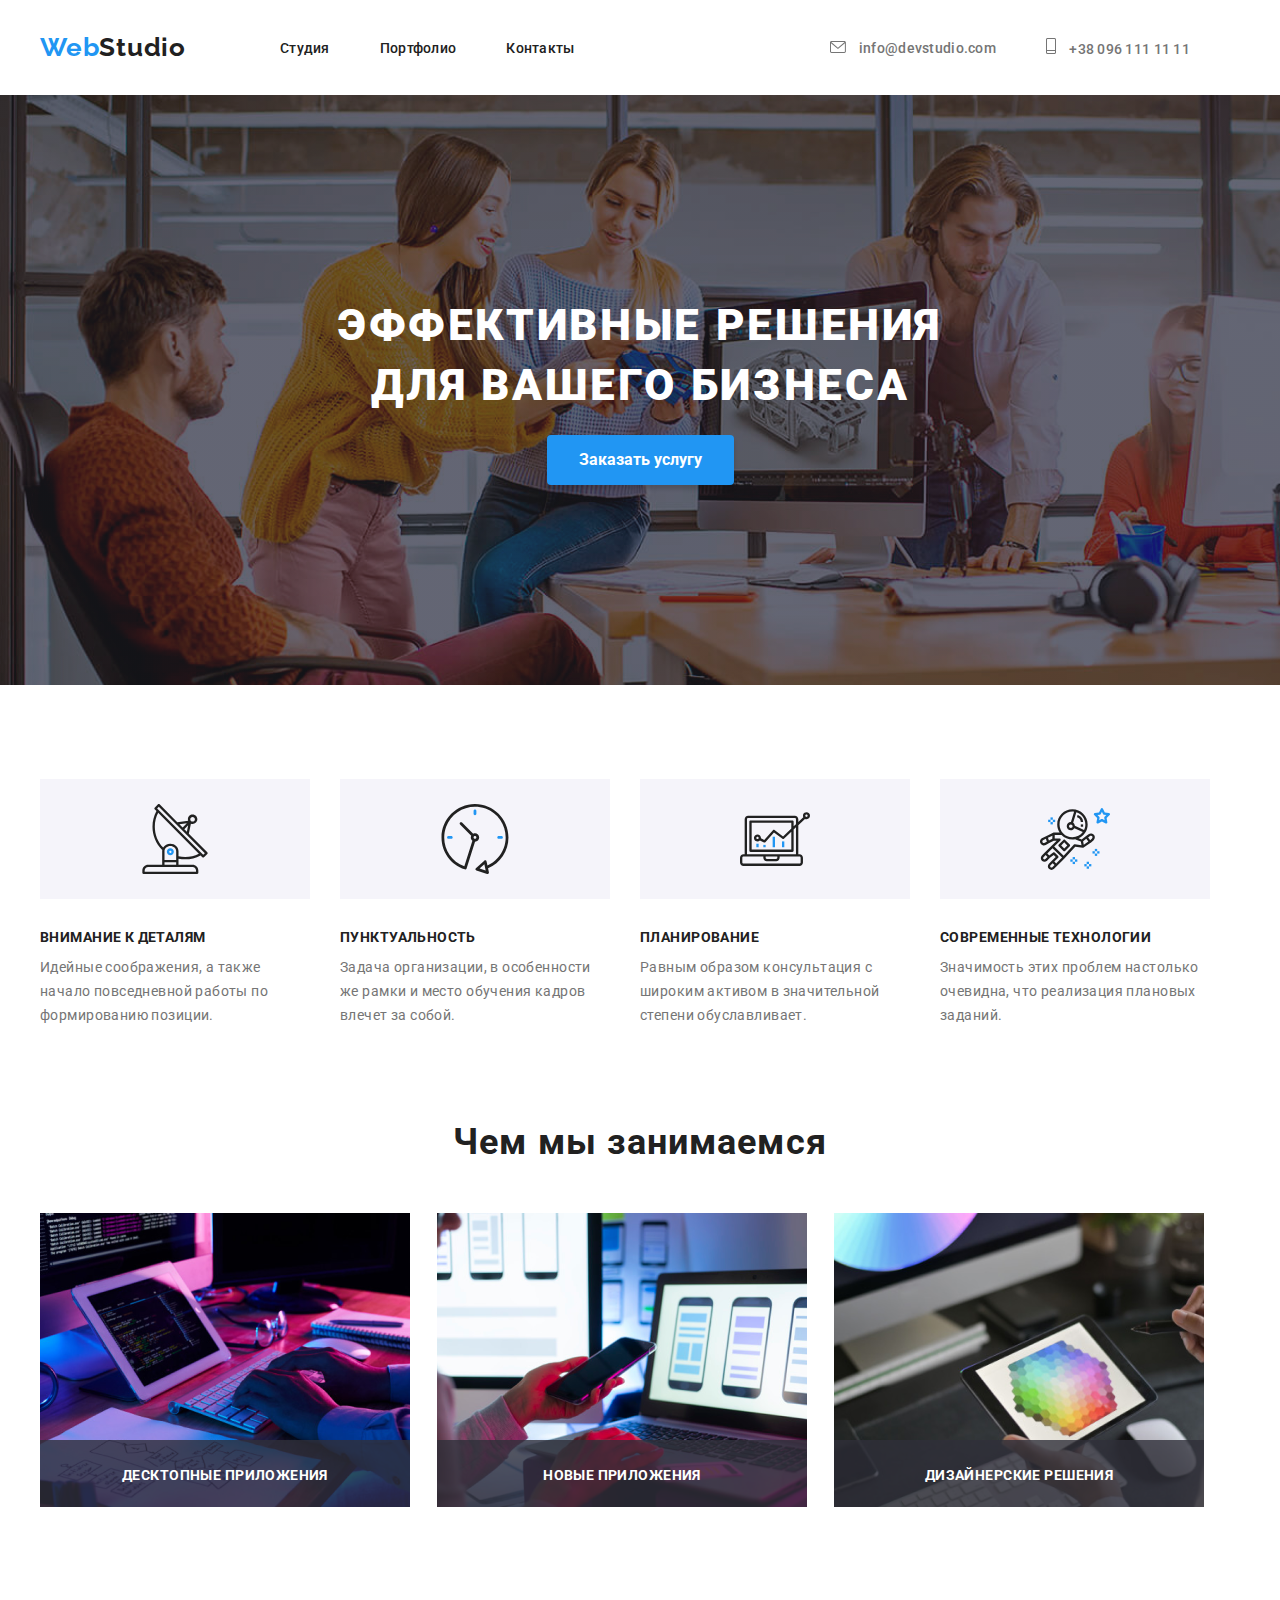
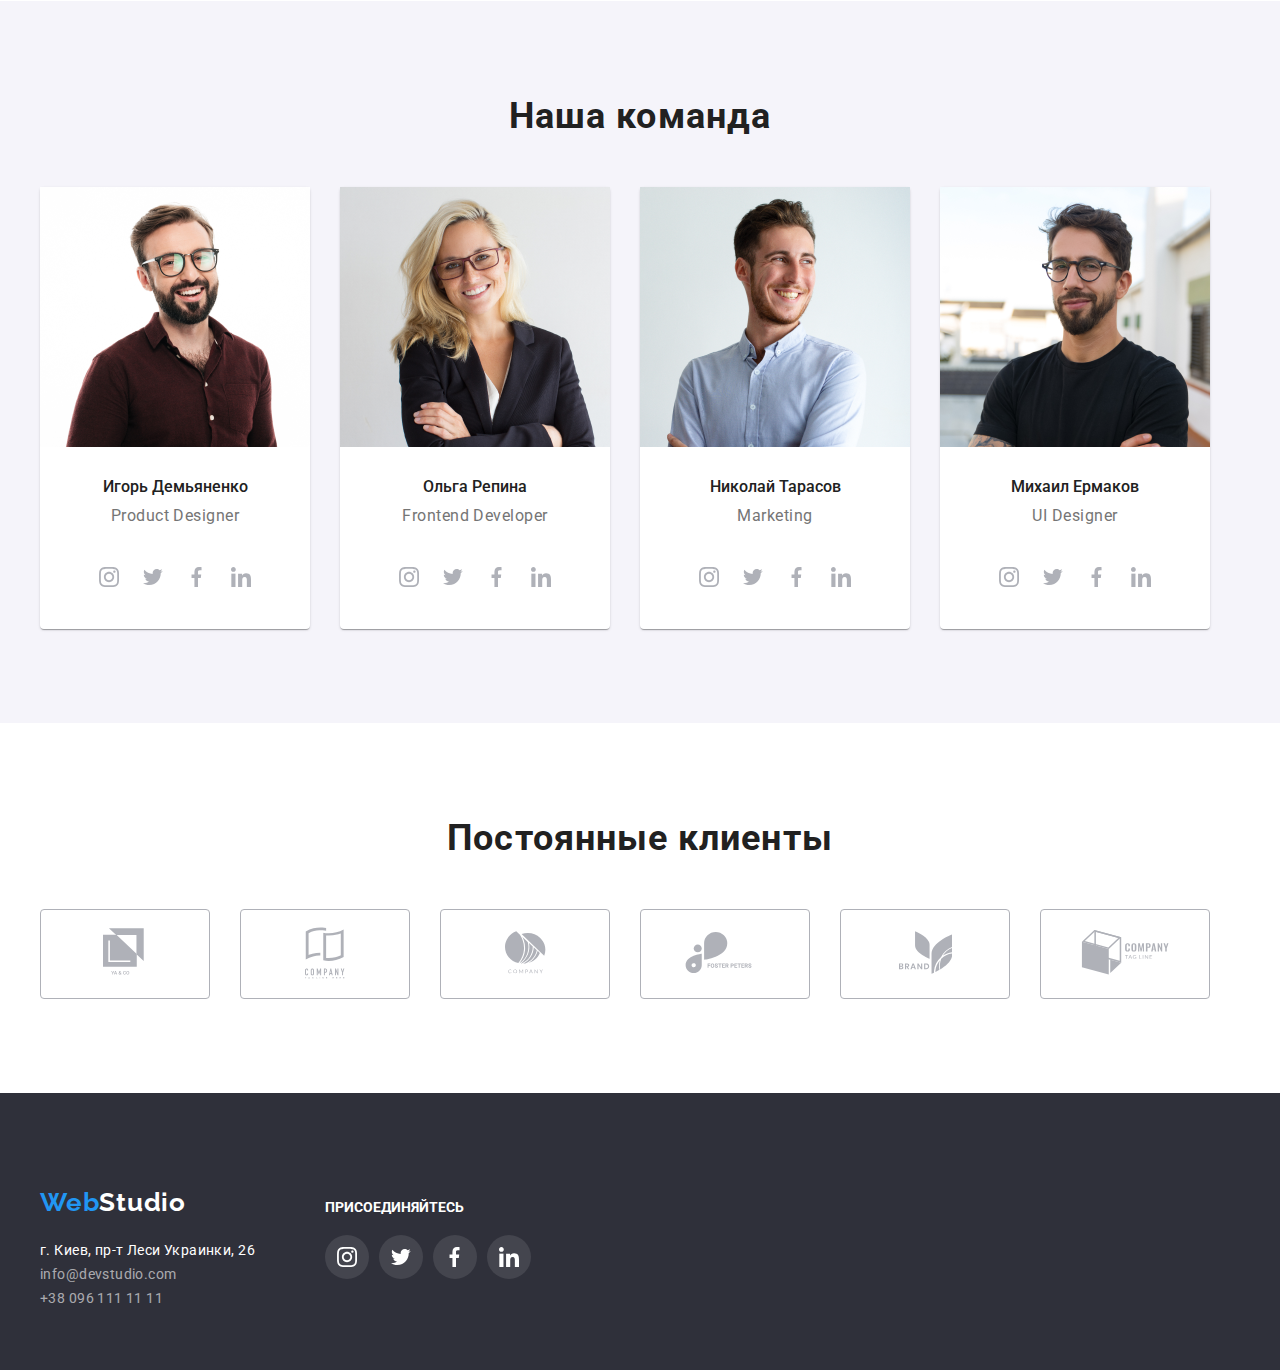
<file: index.html>
<!DOCTYPE html>
<html lang="ru">
  <head>
    <meta charset="UTF-8" />
    <meta name="viewport" content="width=device-width, initial-scale=1.0" />
    <title>Document</title>
    <link rel="stylesheet" href="./css/normalize.css" />
    <link rel="stylesheet" href="./css/styles.css" />

    <link
      href="https://fonts.googleapis.com/css2?family=Raleway:wght@400;500;700&family=Roboto:wght@400;500;700;900&display=swap"
      rel="stylesheet"
    />
  </head>

  <body>
    <header>
      <div class="container container-nav">
        <nav class="navigation">
          <a class="logo" href="./index.html">
            Web<span class="logo-black">Studio</span>
          </a>

          <ul class="header-list">
            <li>
              <a class="header-link header-link-mr" href="./index.html">
                Студия
              </a>
            </li>
            <li>
              <a class="header-link header-link-mr" href="./portfolio.html">
                Портфолио
              </a>
            </li>
            <li>
              <a class="header-link" href=""> Контакты </a>
            </li>
          </ul>
        </nav>
        <ul class="header-contacts-align">
          <li>
            <a class="contacts-link" href="mailto:info@devstudio.com"
              ><svg class="envelope">
                <use
                  href="./iconsz/symbol-defs-final.svg#icon-envelope-header"
                ></use>
              </svg>
              info@devstudio.com
            </a>
          </li>

          <li>
            <a class="contacts-link" href="tel:+380961111111"
              ><svg class="smartphone">
                <use
                  href="./iconsz/symbol-defs-final.svg#icon-smartphone-header"
                ></use>
              </svg>
              +38 096 111 11 11
            </a>
          </li>
        </ul>
      </div>
    </header>
    <main>
      <section class="main-hero bg-wrapper-gradient">
        <div class="container">
          <h1 class="main-title">
            Эффективные решения <br />
            для вашего бизнеса
          </h1>
          <button class="service-button" data-modal-open>
            Заказать услугу
          </button>
        </div>
      </section>

      <section class="features">
        <div class="container">
          <h2 class="hidden">Возможности</h2>
          <ul class="list list-mr">
            <li class="list-item">
              <div class="fouricons">
                <svg class="fouricons-icon">
                  <use
                    href="./iconsz/symbol-defs-final.svg#icon-antenna-full"
                  ></use>
                </svg>
              </div>
              <h3 class="item-title">Внимание к деталям</h3>
              <p class="item-text">
                Идейные соображения, а также начало повседневной работы по
                формированию позиции.
              </p>
            </li>
            <li class="list-item">
              <div class="fouricons">
                <svg class="fouricons-icon">
                  <use
                    href="./iconsz/symbol-defs-final.svg#icon-clock-full"
                  ></use>
                </svg>
              </div>
              <h3 class="item-title">Пунктуальность</h3>
              <p class="item-text">
                Задача организации, в особенности же рамки и место обучения
                кадров влечет за собой.
              </p>
            </li>
            <li class="list-item">
              <div class="fouricons">
                <svg class="fouricons-icon">
                  <use
                    href="./iconsz/symbol-defs-final.svg#icon-diagram-full"
                  ></use>
                </svg>
              </div>
              <h3 class="item-title">Планирование</h3>
              <p class="item-text">
                Равным образом консультация с широким активом в значительной
                степени обуславливает.
              </p>
            </li>
            <li class="list-item">
              <div class="fouricons">
                <svg class="fouricons-icon">
                  <use
                    href="./iconsz/symbol-defs-final.svg#icon-astronaut-full"
                  ></use>
                </svg>
              </div>
              <h3 class="item-title">Современные технологии</h3>
              <p class="item-text">
                Значимость этих проблем настолько очевидна, что реализация
                плановых заданий.
              </p>
            </li>
          </ul>
        </div>
      </section>

      <section class="business">
        <div class="container">
          <h2 class="business-title">Чем мы занимаемся</h2>
          <ul class="card-set">
            <li class="card-item card-item-mr">
              <img src="./img/box1.png" alt="компьютер на столе" width="370" />
              <p class="label">ДЕСКТОПНЫЕ ПРИЛОЖЕНИЯ</p>
            </li>
            <li class="card-item card-item-mr">
              <img
                src="./img/box2.png"
                alt="смартфон в руке перед экраном компьютера"
                width="100%"
              />
              <p class="label">новые ПРИЛОЖЕНИЯ</p>
            </li>
            <li class="card-item">
              <img src="./img/box3.png" alt="планшет с палитрой" width="370" />
              <p class="label">Дизайнерские решения</p>
            </li>
          </ul>
        </div>
      </section>

      <section class="team">
        <div class="container">
          <h2 class="team-title">Наша команда</h2>
          <ul class="team-card-set">
            <li class="team-cadrs-set-item list-mr">
              <img src="img/img1.png" alt="мужчина в очках" width="270" />
              <h3 class="team-member-name">Игорь Демьяненко</h3>
              <p class="team-member-job">Product Designer</p>
              <ul class="social-icon-list">
                <li class="team-social-icons">
                  <a
                    class="social-icon-link"
                    href="https://www.instagram.com/?hl=ru"
                  >
                    <svg class="social-icon">
                      <use
                        href="./iconsz/symbol-defs-final.svg#icon-instagram"
                      ></use>
                    </svg>
                  </a>
                </li>
                <li class="team-social-icons">
                  <a
                    class="social-icon-link"
                    href="https://twitter.com/?lang=ru"
                  >
                    <svg class="team-social-icons social-icon">
                      <use
                        href="./iconsz/symbol-defs-final.svg#icon-twitter"
                      ></use>
                    </svg>
                  </a>
                </li>
                <li class="team-social-icons">
                  <a class="social-icon-link" href="https://www.facebook.com/">
                    <svg class="team-social-icons social-icon">
                      <use
                        href="./iconsz/symbol-defs-final.svg#icon-facebook"
                      ></use>
                    </svg>
                  </a>
                </li>
                <li class="team-social-icons">
                  <a class="social-icon-link" href="https://www.linkedin.com/">
                    <svg class="team-social-icons social-icon">
                      <use
                        href="./iconsz/symbol-defs-final.svg#icon-linkedin1"
                      ></use>
                    </svg>
                  </a>
                </li>
              </ul>
            </li>
            <li class="team-cadrs-set-item list-mr">
              <img src="./img/img2.png" alt="блондинка в очках" width="270" />
              <h3 class="team-member-name">Ольга Репина</h3>
              <p class="team-member-job">Frontend Developer</p>
              <ul class="social-icon-list">
                <li class="team-social-icons">
                  <a
                    class="social-icon-link"
                    href="https://www.instagram.com/?hl=ru"
                  >
                    <svg class="social-icon">
                      <use
                        href="./iconsz/symbol-defs-final.svg#icon-instagram"
                      ></use>
                    </svg>
                  </a>
                </li>
                <li class="team-social-icons">
                  <a
                    class="social-icon-link"
                    href="https://twitter.com/?lang=ru"
                  >
                    <svg class="team-social-icons social-icon">
                      <use
                        href="./iconsz/symbol-defs-final.svg#icon-twitter"
                      ></use>
                    </svg>
                  </a>
                </li>
                <li class="team-social-icons">
                  <a class="social-icon-link" href="https://www.facebook.com/">
                    <svg class="team-social-icons social-icon">
                      <use
                        href="./iconsz/symbol-defs-final.svg#icon-facebook"
                      ></use>
                    </svg>
                  </a>
                </li>
                <li class="team-social-icons">
                  <a class="social-icon-link" href="https://www.linkedin.com/">
                    <svg class="team-social-icons social-icon">
                      <use
                        href="./iconsz/symbol-defs-final.svg#icon-linkedin1"
                      ></use>
                    </svg>
                  </a>
                </li>
              </ul>
            </li>
            <li class="team-cadrs-set-item list-mr">
              <img src="./img/img3.png" alt="мужчина улыбается" width="270" />
              <h3 class="team-member-name">Николай Тарасов</h3>
              <p class="team-member-job">Marketing</p>
              <ul class="social-icon-list">
                <li class="team-social-icons">
                  <a
                    class="social-icon-link"
                    href="https://www.instagram.com/?hl=ru"
                  >
                    <svg class="social-icon">
                      <use
                        href="./iconsz/symbol-defs-final.svg#icon-instagram"
                      ></use>
                    </svg>
                  </a>
                </li>
                <li class="team-social-icons">
                  <a
                    class="social-icon-link"
                    href="https://twitter.com/?lang=ru"
                  >
                    <svg class="team-social-icons social-icon">
                      <use
                        href="./iconsz/symbol-defs-final.svg#icon-twitter"
                      ></use>
                    </svg>
                  </a>
                </li>
                <li class="team-social-icons">
                  <a class="social-icon-link" href="https://www.facebook.com/">
                    <svg class="team-social-icons social-icon">
                      <use
                        href="./iconsz/symbol-defs-final.svg#icon-facebook"
                      ></use>
                    </svg>
                  </a>
                </li>
                <li class="team-social-icons">
                  <a class="social-icon-link" href="https://www.linkedin.com/">
                    <svg class="team-social-icons social-icon">
                      <use
                        href="./iconsz/symbol-defs-final.svg#icon-linkedin1"
                      ></use>
                    </svg>
                  </a>
                </li>
              </ul>
            </li>
            <li class="team-cadrs-set-item">
              <img src="./img/img4.png" alt="мужчина в очках" width="270" />
              <h3 class="team-member-name">Михаил Ермаков</h3>
              <p class="team-member-job">UI Designer</p>
              <ul class="social-icon-list">
                <li class="team-social-icons">
                  <a
                    class="social-icon-link"
                    href="https://www.instagram.com/?hl=ru"
                  >
                    <svg class="social-icon">
                      <use
                        href="./iconsz/symbol-defs-final.svg#icon-instagram"
                      ></use>
                    </svg>
                  </a>
                </li>
                <li class="team-social-icons">
                  <a
                    class="social-icon-link"
                    href="https://twitter.com/?lang=ru"
                  >
                    <svg class="team-social-icons social-icon">
                      <use
                        href="./iconsz/symbol-defs-final.svg#icon-twitter"
                      ></use>
                    </svg>
                  </a>
                </li>
                <li class="team-social-icons">
                  <a class="social-icon-link" href="https://www.facebook.com/">
                    <svg class="team-social-icons social-icon">
                      <use
                        href="./iconsz/symbol-defs-final.svg#icon-facebook"
                      ></use>
                    </svg>
                  </a>
                </li>
                <li class="team-social-icons">
                  <a class="social-icon-link" href="https://www.linkedin.com/">
                    <svg class="team-social-icons social-icon">
                      <use
                        href="./iconsz/symbol-defs-final.svg#icon-linkedin1"
                      ></use>
                    </svg>
                  </a>
                </li>
              </ul>
            </li>
          </ul>
        </div>
      </section>
      <section class="permanent-clients">
        <div class="container">
          <h2 class="team-title">Постоянные клиенты</h2>
          <ul class="permanent-clients-flex">
            <li class="permanent-clients-li">
              <a class="permanent-clients-link" href="">
                <svg class="permanent-clients-logo1">
                  <use
                    href="./iconsz/symbol-defs-final.svg#icon-permanent-clients-logo1"
                  ></use>
                </svg>
              </a>
            </li>
            <li class="permanent-clients-li">
              <a class="permanent-clients-link" href="">
                <svg class="permanent-clients-logo2">
                  <use
                    href="./iconsz/symbol-defs-final.svg#icon-permanent-clients-logo2"
                  ></use>
                </svg>
              </a>
            </li>
            <li class="permanent-clients-li">
              <a class="permanent-clients-link" href="">
                <svg class="permanent-clients-logo3">
                  <use
                    href="./iconsz/symbol-defs-final.svg#icon-permanent-clients-logo3"
                  ></use>
                </svg>
              </a>
            </li>
            <li class="permanent-clients-li">
              <a class="permanent-clients-link" href="">
                <svg class="permanent-clients-logo4">
                  <use
                    href="./iconsz/symbol-defs-final.svg#icon-permanent-clients-logo4"
                  ></use>
                </svg>
              </a>
            </li>
            <li class="permanent-clients-li">
              <a class="permanent-clients-link" href="">
                <svg class="permanent-clients-logo5">
                  <use
                    href="./iconsz/symbol-defs-final.svg#icon-permanent-clients-logo5"
                  ></use>
                </svg>
              </a>
            </li>
            <li class="permanent-clients-li">
              <a class="permanent-clients-link" href="">
                <svg class="permanent-clients-logo6">
                  <use
                    href="./iconsz/symbol-defs-final.svg#icon-permanent-clients-logo6"
                  ></use>
                </svg>
              </a>
            </li>
          </ul>
        </div>
      </section>
    </main>
    <footer class="bottom">
      <div class="container">
        <ul class="footer-flex">
          <li class="footer-flex-list">
            <a class="footer-logo" href="">
              Web<span class="footer-logo-white">Studio</span>
            </a>

            <p class="adress">г. Киев, пр-т Леси Украинки, 26</p>
            <ul>
              <li>
                <a class="bottom-links" href="mailto:info@devstudio.com"
                  >info@devstudio.com</a
                >
              </li>
              <li>
                <a class="bottom-links" href="tel:+380961111111"
                  >+38 096 111 11 11</a
                >
              </li>
            </ul>
          </li>

          <li class="footer-join-ruler">
            <h2 class="footer-join-title">Присоединяйтесь</h2>
            <ul class="footer-flex">
              <li class="footer-social-icon-list">
                <a
                  class="footer-social-link"
                  href="https://www.instagram.com/?hl=ru"
                >
                  <svg class="social-icon footer-social-item">
                    <use
                      href="./iconsz/symbol-defs-final.svg#icon-instagram"
                    ></use>
                  </svg>
                </a>
              </li>
              <li class="footer-social-icon-list">
                <a
                  class="footer-social-link"
                  href="https://twitter.com/?lang=ru"
                >
                  <svg class="social-icon footer-social-item">
                    <use
                      href="./iconsz/symbol-defs-final.svg#icon-twitter"
                    ></use>
                  </svg>
                </a>
              </li>
              <li class="footer-social-icon-list">
                <a class="footer-social-link" href="https://www.facebook.com/">
                  <svg class="social-icon footer-social-item">
                    <use
                      href="./iconsz/symbol-defs-final.svg#icon-facebook"
                    ></use>
                  </svg>
                </a>
              </li>
              <li class="footer-social-icon-list">
                <a class="footer-social-link" href="https://www.linkedin.com/">
                  <svg class="social-icon footer-social-item">
                    <use
                      href="./iconsz/symbol-defs-final.svg#icon-linkedin1"
                    ></use>
                  </svg>
                </a>
              </li>
            </ul>
          </li>
        </ul>
      </div>
    </footer>
    <div class="backdrop is-hidden" data-modal>
      <div class="modal">
        <p></p>
        <button class="button-closed" data-modal-close>
          <img src="./iconsz/close.svg" alt="#" />
        </button>
      </div>
    </div>
    <script src="./js/script.js"></script>
  </body>
</html>
</file>
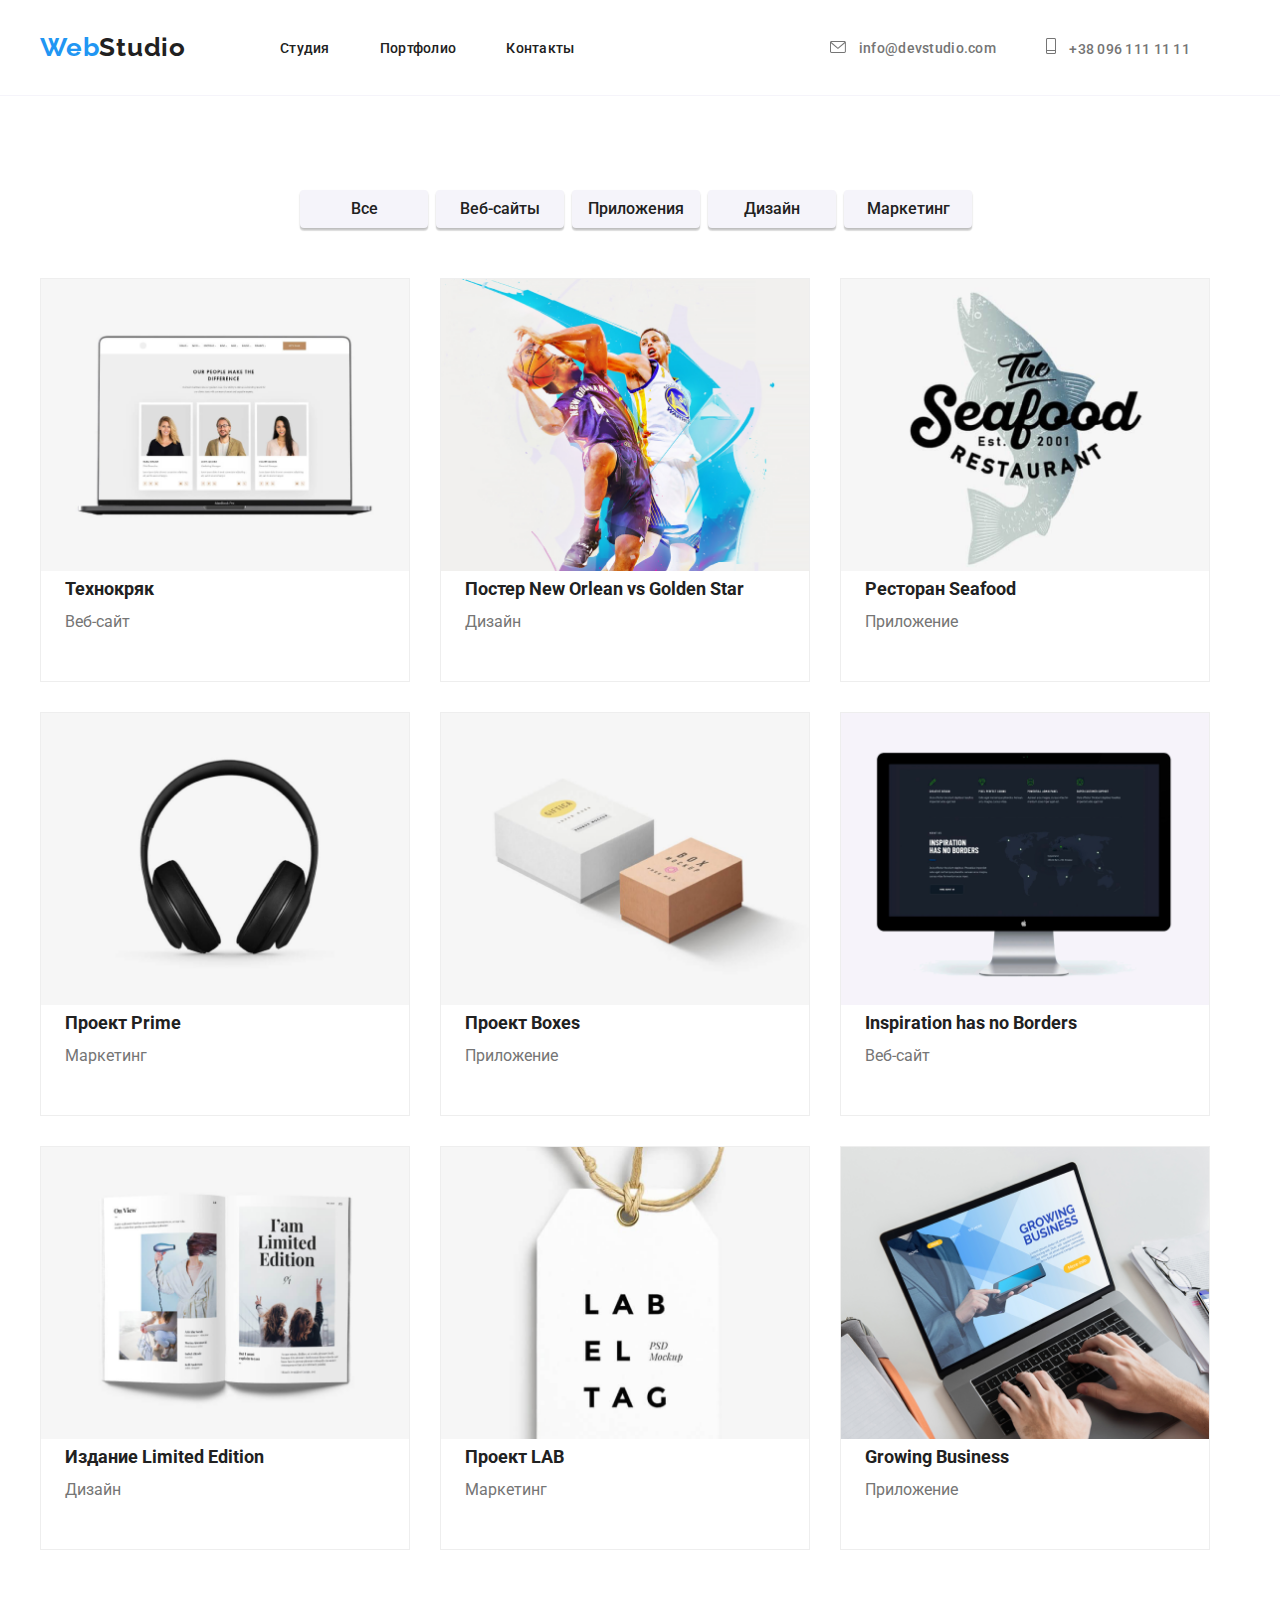
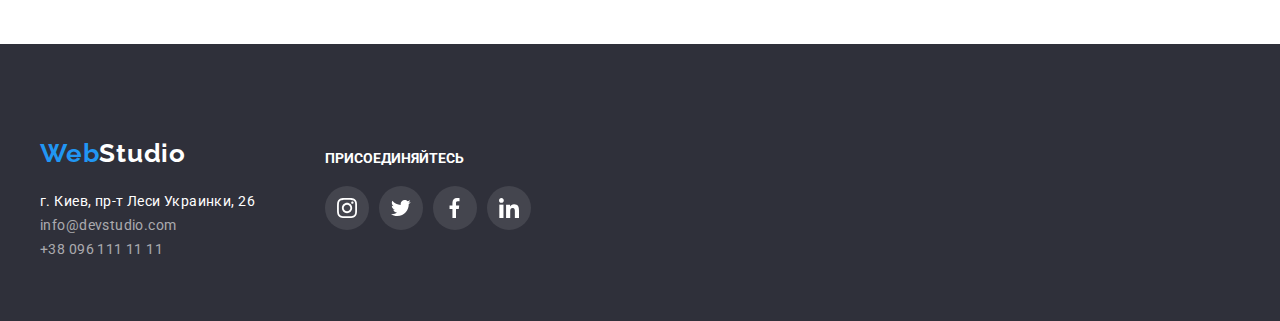
<file: portfolio.html>
<!DOCTYPE html>
<html lang="ru">
  <head>
    <meta charset="UTF-8" />
    <meta name="viewport" content="width=device-width, initial-scale=1.0" />
    <title>Document</title>
    <link rel="stylesheet" href="./css/normalize.css" />
    <link rel="stylesheet" href="./css/styles.css" />

    <link
      href="https://fonts.googleapis.com/css2?family=Raleway:wght@400;500;700&family=Roboto:wght@400;500;700;900&display=swap"
      rel="stylesheet"
    />
  </head>

  <body>
    <header>
      <div class="container container-nav">
        <nav class="navigation">
          <a class="logo" href="./index.html">
            Web<span class="logo-black">Studio</span>
          </a>

          <ul class="header-list">
            <li>
              <a class="header-link header-link-mr" href="./index.html">
                Студия
              </a>
            </li>
            <li>
              <a class="header-link header-link-mr" href="./portfolio.html">
                Портфолио
              </a>
            </li>
            <li>
              <a class="header-link" href=""> Контакты </a>
            </li>
          </ul>
        </nav>
        <ul class="header-contacts-align">
          <li>
            <a class="contacts-link" href="mailto:info@devstudio.com"
              ><svg class="envelope">
                <use
                  href="./iconsz/symbol-defs-final.svg#icon-envelope-header"
                ></use>
              </svg>
              info@devstudio.com
            </a>
          </li>

          <li>
            <a class="contacts-link" href="tel:+380961111111"
              ><svg class="smartphone">
                <use
                  href="./iconsz/symbol-defs-final.svg#icon-smartphone-header"
                ></use>
              </svg>
              +38 096 111 11 11
            </a>
          </li>
        </ul>
      </div>
    </header>
    <div id="line">
      <hr />
    </div>
    <main>
      <h1 class="hidden">portfolio</h1>
      <section class="features">
        <div class="container">
          <ul class="portfolio-buttons-list">
            <li><button class="portfolio-button" type="button">Все</button></li>
            <li>
              <button class="portfolio-button" type="button">Веб-сайты</button>
            </li>
            <li>
              <button class="portfolio-button" type="button">Приложения</button>
            </li>
            <li>
              <button class="portfolio-button" type="button">Дизайн</button>
            </li>
            <li>
              <button class="portfolio-button" type="button">Маркетинг</button>
            </li>
          </ul>

          <ul class="card-set-works-list">
            <li class="card-set-works-list-item">
              <a href="">
                <div class="technokriak-relative">
                  <img
                    class="card-set-works-list-img"
                    src="./img/portfolio1.png"
                    alt="ноутбук с сайтом на экране"
                  />
                  <p class="technokriak-absolute">
                    Технокряк это современная площадка распространения
                    коронавируса. Компании используют эту платформу для
                    цифрового шпионажа и атак на защищённые сервера конкурентов.
                  </p>
                </div>
                <div>
                  <h2 class="portfolio-title">Технокряк</h2>
                  <p class="portfolio-text">Веб-сайт</p>
                </div>
              </a>
            </li>
            <li class="card-set-works-list-item">
              <img
                class="card-set-works-list-img"
                src="./img/portfolio2.png"
                alt="постер с баскетболом"
              />
              <h2 class="portfolio-title">Постер New Orlean vs Golden Star</h2>
              <p class="portfolio-text">Дизайн</p>
            </li>
            <li class="card-set-works-list-item">
              <img
                class="card-set-works-list-img"
                src="./img/portfolio3.png"
                alt="логотип рыбного ресторана"
              />
              <h2 class="portfolio-title">Ресторан Seafood</h2>
              <p class="portfolio-text">Приложение</p>
            </li>
            <li class="card-set-works-list-item">
              <img
                class="card-set-works-list-img"
                src="./img/portfolio4.png  "
                alt="наушники"
              />
              <h2 class="portfolio-title">Проект Prime</h2>
              <p class="portfolio-text">Маркетинг</p>
            </li>
            <li class="card-set-works-list-item">
              <img
                class="card-set-works-list-img"
                src="./img/portfolio5.png"
                alt="две коробки"
              />
              <h2 class="portfolio-title">Проект Boxes</h2>
              <p class="portfolio-text">Приложение</p>
            </li>
            <li class="card-set-works-list-item">
              <img
                class="card-set-works-list-img"
                src="./img/portfolio6.png"
                alt="экран компьютера"
              />
              <h2 class="portfolio-title">Inspiration has no Borders</h2>
              <p class="portfolio-text">Веб-сайт</p>
            </li>
            <li class="card-set-works-list-item">
              <img
                class="card-set-works-list-img"
                src="./img/portfolio7.png"
                alt="открытая книга"
              />
              <h2 class="portfolio-title">Издание Limited Edition</h2>
              <p class="portfolio-text">Дизайн</p>
            </li>
            <li class="card-set-works-list-item">
              <img
                class="card-set-works-list-img"
                src="./img/portfolio8.png"
                alt="лейбл"
              />
              <h2 class="portfolio-title">Проект LAB</h2>
              <p class="portfolio-text">Маркетинг</p>
            </li>
            <li class="card-set-works-list-item">
              <img
                class="card-set-works-list-img"
                src="./img/portfolio9.png"
                alt="ноутбук"
              />
              <h2 class="portfolio-title">Growing Business</h2>
              <p class="portfolio-text">Приложение</p>
            </li>
          </ul>
        </div>
      </section>
    </main>
    <footer class="bottom">
      <div class="container">
        <ul class="footer-flex">
          <li class="footer-flex-list">
            <a class="footer-logo" href="">
              Web<span class="footer-logo-white">Studio</span>
            </a>

            <p class="adress">г. Киев, пр-т Леси Украинки, 26</p>
            <ul>
              <li>
                <a class="bottom-links" href="mailto:info@devstudio.com"
                  >info@devstudio.com</a
                >
              </li>
              <li>
                <a class="bottom-links" href="tel:+380961111111"
                  >+38 096 111 11 11</a
                >
              </li>
            </ul>
          </li>

          <li class="footer-join-ruler">
            <h2 class="footer-join-title">Присоединяйтесь</h2>
            <ul class="footer-flex">
              <li class="footer-social-icon-list">
                <a
                  class="footer-social-link"
                  href="https://www.instagram.com/?hl=ru"
                >
                  <svg class="social-icon footer-social-item">
                    <use
                      href="./iconsz/symbol-defs-final.svg#icon-instagram"
                    ></use>
                  </svg>
                </a>
              </li>
              <li class="footer-social-icon-list">
                <a
                  class="footer-social-link"
                  href="https://twitter.com/?lang=ru"
                >
                  <svg class="social-icon footer-social-item">
                    <use
                      href="./iconsz/symbol-defs-final.svg#icon-twitter"
                    ></use>
                  </svg>
                </a>
              </li>
              <li class="footer-social-icon-list">
                <a class="footer-social-link" href="https://www.facebook.com/">
                  <svg class="social-icon footer-social-item">
                    <use
                      href="./iconsz/symbol-defs-final.svg#icon-facebook"
                    ></use>
                  </svg>
                </a>
              </li>
              <li class="footer-social-icon-list">
                <a class="footer-social-link" href="https://www.linkedin.com/">
                  <svg class="social-icon footer-social-item">
                    <use
                      href="./iconsz/symbol-defs-final.svg#icon-linkedin1"
                    ></use>
                  </svg>
                </a>
              </li>
            </ul>
          </li>
        </ul>
      </div>
    </footer>
  </body>
</html>
</file>
<file: css/styles.css>
:root {
  --white: #ffffff;
  --blue: #2196f3;
  --black: #212121;
  --grey: #757575;
  --deep-blue: #2f303a;
  --light-grey: #f5f4fa;
}
.container {
  width: 1200px;

  margin-right: auto;
  margin-left: auto;
}
.navigation {
  display: flex;
  margin-right: auto;
  align-items: center;
}
.container-nav {
  display: flex;
  justify-content: flex-end;
}

header {
  background-color: var(white);
  padding-right: 15px;
  padding-left: 15px;
  padding-top: 32px;
  padding-bottom: 32px;
}
a:hover {
  color: var(--blue);
}

a:focus {
  color: var(--blue);
}
.flexbox {
  display: flex;
}
.header-list {
  display: flex;
}
.header-link {
  font-family: "Roboto", sans-serif;
  font-style: normal;
  font-weight: 500;
  font-size: 14px;
  line-height: 16px;
  letter-spacing: 0.02em;
  color: var(--black);
}
.header-link {
  position: relative;
}
.header-link:hover::after {
  content: "";
  position: absolute;
  left: 0;
  bottom: -28px;
  width: 100%;
  height: 4px;
  background-color: var(--blue);
}
.header-link-mr {
  margin-right: 50px;
}
.logo {
  font-family: "Raleway", sans-serif;
  font-style: normal;
  font-weight: bold;
  font-size: 26px;
  line-height: 31px;

  letter-spacing: 0.03em;

  color: var(--blue);
}
.logo-black {
  font-family: "Raleway", sans-serif;
  font-style: normal;
  font-weight: bold;
  font-size: 26px;
  line-height: 31px;

  letter-spacing: 0.03em;

  color: var(--black);
  margin-right: 94px;
}
.contacts-link {
  font-family: "Roboto", sans-serif;
  font-style: normal;
  font-weight: 500;
  font-size: 14px;
  line-height: 16px;
  letter-spacing: 0.02em;
  color: var(--grey);
  margin-right: 50px;
}
.contacts-link:hover .envelope {
  fill: var(--blue);
}
.header-contacts-align {
  display: flex;
  align-items: center;
}
.envelope {
  width: 16px;
  height: 12px;
  margin-right: 10px;
  fill: #757575;
}
.contacts-link:hover .smartphone {
  fill: var(--blue);
}
.smartphone {
  width: 10px;
  height: 16px;
  margin-right: 10px;
  fill: #757575;
}
hr {
  border: 0;
  clear: both;
  display: block;
  width: 100%;
  background-color: var(--light-grey);
  height: 1px;
}

.main-title {
  font-family: "Roboto", sans-serif;
  font-style: normal;
  font-weight: 900;
  font-size: 44px;
  line-height: 60px;

  text-align: center;
  letter-spacing: 0.06em;
  text-transform: uppercase;

  color: var(--white);
}
.main-hero {
  background: var(--deep-blue);
  padding-top: 200px;
  padding-bottom: 200px;
}

.service-button {
  font-family: "Roboto", sans-serif;
  font-style: normal;
  font-weight: bold;
  font-size: 16px;
  line-height: 30px;
  border-radius: 4px;
  display: flex;
  align-items: center;
  text-align: center;
  box-shadow: 0px 4px 4px rgba(0, 0, 0, 0.15);
  justify-content: center;
  margin-right: auto;
  margin-left: auto;
  margin-top: 20px;
  color: var(--white);
  background-color: var(--blue);
  padding-right: 32px;
  padding-left: 32px;
  padding-top: 10px;
  padding-bottom: 10px;
}
.hidden {
  display: none;
}
.features {
  padding-top: 94px;
  padding-bottom: 94px;
}
.business {
  padding-bottom: 94px;
}
.list {
  display: flex;

  flex-basis: calc((100%-4 * 30px) / 4);
}
.list-mr {
  margin-right: 30px;
}
.list-item {
  margin-right: 30px;
}
.item-title {
  font-family: "Roboto", sans-serif;
  font-style: normal;
  font-weight: bold;
  font-size: 14px;
  line-height: 16px;
  letter-spacing: 0.03em;
  text-transform: uppercase;
  padding-bottom: 10px;
  color: var(--black);
}
.item-text {
  font-family: "Roboto", sans-serif;
  font-style: normal;
  font-weight: normal;
  font-size: 14px;
  line-height: 24px;

  letter-spacing: 0.03em;

  color: var(--grey);
}
.business-title {
  font-family: "Roboto", sans-serif;
  font-style: normal;
  font-weight: bold;
  font-size: 36px;
  line-height: 42px;
  text-align: center;
  letter-spacing: 0.03em;

  color: var(--black);
  padding-bottom: 50px;
}
.card-set {
  display: flex;
}
.card-item {
  position: relative;
}
.card-item > .label {
  position: absolute;
  width: 100%;
  height: 16px;
  bottom: 0;
  background: rgba(47, 48, 58, 0.8);
  padding-top: 27px;
  padding-bottom: 40px;
  font-family: "Roboto", sans-serif;
  font-style: normal;
  font-weight: bold;
  font-size: 14px;
  line-height: 16px;
  letter-spacing: 0.03em;
  text-align: center;
  vertical-align: baseline;
  text-transform: uppercase;

  color: #ffffff;
}
.card-item-mr {
  margin-right: 27px;
}
.team {
  background: #f5f4fa;
  padding-bottom: 94px;
  padding-top: 94px;
}
.team-title {
  margin-bottom: 50px;
  font-family: "Roboto", sans-serif;
  font-style: normal;
  font-weight: bold;
  font-size: 36px;
  line-height: 42px;
  text-align: center;
  letter-spacing: 0.03em;

  color: var(--black);
}
.team-card-set {
  display: flex;
}
.team-cadrs-set-item {
  display: flex;
  flex-direction: column;
  align-items: center;
  background-color: var(--white);
  border-radius: 4px;
  box-shadow: 0px 2px 1px -1px rgba(0, 0, 0, 0.2),
    0px 1px 1px 0px rgba(0, 0, 0, 0.14), 0px 1px 3px 0px rgba(0, 0, 0, 0.12);
  padding-bottom: 30px;
}
.team-member-name {
  font-family: "Roboto", sans-serif;
  font-style: normal;
  font-weight: 500;
  font-size: 16px;
  line-height: 19px;

  text-align: center;

  display: flex;
  padding-right: 60px;
  padding-left: 60px;
  padding-bottom: 10px;
  padding-top: 30px;
  color: var(--black);
}
.team-member-job {
  font-family: "Roboto", sans-serif;
  font-style: normal;
  font-weight: normal;
  font-size: 16px;
  line-height: 19px;

  text-align: center;
  letter-spacing: 0.03em;
  padding-bottom: 30px;

  color: var(--grey);
}
.social-icon-list {
  display: flex;
  justify-content: center;
}
.social-icon {
  width: 20px;
  height: 20px;
  fill: #afb1b8;
}
.team-social-icons :not(:last-child) {
  margin-right: 10px;
}
.social-icon-link {
  display: flex;
  justify-content: center;
  align-items: center;
  width: 44px;
  height: 44px;
  background-color: var(--white);
  border-radius: 50%;
}
.social-icon-link:hover {
  background-color: var(--blue);
}
.social-icon-link:hover .social-icon {
  fill: var(--white);
}
.footer-logo {
  font-family: "Raleway", sans-serif;
  font-style: normal;
  font-weight: bold;
  font-size: 26px;
  line-height: 31px;
  letter-spacing: 0.03em;

  color: var(--blue);
}
.bottom {
  padding-top: 94px;
  padding-bottom: 60px;
  background: var(--deep-blue);
}

.footer-logo-white {
  color: var(--white);
}
.adress {
  font-family: "Roboto", sans-serif;
  font-style: normal;
  font-weight: normal;
  font-size: 14px;
  line-height: 24px;
  padding-top: 20px;
  letter-spacing: 0.03em;

  color: var(--white);
}
.bottom-links {
  font-family: "Roboto", sans-serif;
  font-style: normal;
  font-weight: normal;
  font-size: 14px;
  line-height: 24px;
  letter-spacing: 0.03em;

  color: rgba(255, 255, 255, 0.6);
}
.portfolio-buttons-list {
  display: flex;
  justify-content: center;
}
.portfolio-button {
  background: var(--light-grey);
  font-family: "Roboto", sans-serif;
  font-style: normal;
  font-weight: 500;
  font-size: 16px;
  line-height: 26px;
  width: 128px;
  height: 38px;
  left: 576px;
  top: 174px;
  margin-right: 8px;
  margin-bottom: 50px;

  text-align: center;
  border-radius: 4px;
  color: var(--black);
  box-shadow: 0px 3px 1px rgba(0, 0, 0, 0.1), 0px 1px 2px rgba(0, 0, 0, 0.08),
    0px 2px 2px rgba(0, 0, 0, 0.12);
}
.portfolio-button:hover {
  font-family: "Roboto", sans-serif;
  font-style: normal;
  font-weight: 500;
  font-size: 16px;
  line-height: 26px;
  /* identical to box height, or 162% */

  text-align: center;

  color: var(--white);

  background: var(--blue);
}

.card-set-works-list {
  display: flex;
  flex-wrap: wrap;
  margin-right: -30px;
  margin-bottom: -30px;
}
.card-set-works-list-item {
  width: 370px;
  height: 404px;
  left: 215px;
  top: 262px;
  margin-right: 30px;
  margin-bottom: 30px;
  flex-basis: calc(100% - 3 * 30px) / 3;
  border: 1px solid #eeeeee;
}
.card-set-works-list-item:hover {
  box-shadow: 0px 3px 1px rgba(0, 0, 0, 0.1), 0px 1px 2px rgba(0, 0, 0, 0.08),
    0px 2px 2px rgba(0, 0, 0, 0.12);
}

.portfolio-title {
  font-family: "Roboto", sans-serif;
  font-style: normal;
  font-weight: bold;
  font-size: 18px;
  line-height: 36px;
  text-align: flex-start;
  padding-right: 24px;
  padding-left: 24px;

  color: var(--black);
}
.portfolio-text {
  font-family: "Roboto", sans-serif;
  font-style: normal;
  font-weight: normal;
  font-size: 16px;
  line-height: 30px;
  align-content: flex-start;
  padding-right: 24px;
  padding-left: 24px;
  text-align: flex-start;
  color: var(--grey);
}
.card-set-works-list-img {
  width: 100%;
}
.bg-wrapper-gradient {
  display: block;
  background-image: linear-gradient(
      90deg,
      rgba(47, 48, 58, 0.4) 50%,
      rgba(47, 48, 58, 0.4) 100%
    ),
    url("../img/hero.png");
}
.fouricons {
  background-color: #f5f4fa;
  width: 270px;
  height: 120px;

  padding-top: 25px;
  padding-bottom: 25px;
  padding-left: 100px;
  padding-right: 100px;
  margin-bottom: 30px;
}
.fouricons-icon {
  width: 70px;
  height: 70px;
}
.permanent-clients {
  padding-top: 94px;
  padding-bottom: 94px;
}
.permanent-clients-flex {
  display: flex;
}
.permanent-clients-logo1 {
  width: 45px;
  height: 50px;
  fill: #afb1b8;
}
.permanent-clients-logo2 {
  width: 40px;
  height: 52px;
  fill: #afb1b8;
}
.permanent-clients-logo3 {
  width: 41px;
  height: 43px;
  fill: #afb1b8;
}
.permanent-clients-logo4 {
  width: 80px;
  height: 42px;
  fill: #afb1b8;
}
.permanent-clients-logo5 {
  width: 53px;
  height: 47px;
  fill: #afb1b8;
}

.permanent-clients-logo6 {
  width: 89px;
  height: 45px;
  fill: #afb1b8;
}
.permanent-clients-li:hover .permanent-clients-logo1 {
  fill: var(--blue);
}
.permanent-clients-li:hover .permanent-clients-logo2 {
  fill: var(--blue);
}
.permanent-clients-li:hover .permanent-clients-logo3 {
  fill: var(--blue);
}
.permanent-clients-li:hover .permanent-clients-logo4 {
  fill: var(--blue);
}
.permanent-clients-li:hover .permanent-clients-logo5 {
  fill: var(--blue);
}
.permanent-clients-li:hover .permanent-clients-logo6 {
  fill: var(--blue);
}

.permanent-clients-li {
  width: 170px;
  height: 90px;
  border: 1px solid #afb1b8;
  box-sizing: border-box;
  border-radius: 4px;
  margin-right: 30px;
  display: flex;
  justify-content: center;
  align-items: center;
}
.permanent-clients-li:hover {
  background-color: #ffffff;
  border: 1px solid var(--blue);
}
.footer-join-ruler {
  margin-top: 12px;
}

.footer-join-title {
  font-family: "Roboto", sans-serif;
  font-style: normal;
  font-weight: bold;
  font-size: 14px;
  line-height: 16px;

  text-transform: uppercase;
  margin-bottom: 20px;

  color: var(--white);
}
.footer-flex {
  display: flex;
}
.footer-flex-list {
  margin-right: 70px;
}
.footer-social-icon-list {
  margin-right: 10px;
  width: 44px;
  height: 44px;
}
.footer-social-link {
  display: flex;
  justify-content: center;
  align-items: center;
  width: 44px;
  height: 44px;
  background-color: rgba(255, 255, 255, 0.1);
  border-radius: 50%;
}
.footer-social-link:hover {
  background-color: var(--blue);
}

.footer-social-item {
  fill: var(--white);
}
.footer-social-link:hover .footer-social-item {
  fill: var(--white);
}
.backdrop.is-hidden {
  opacity: 0;
  visibility: hidden;
  pointer-events: none;
  transition: 300ms linear 0.7s;
}
.backdrop {
  position: fixed;
  top: 0;
  left: 0;
  width: 100%;
  height: 100%;
  background: rgba(0, 0, 0, 0.5);
  overflow: auto;
}

.is-hidden .modal {
  top: -100%;
  transform: translateX(-50%) scale(0.1);
}

.modal {
  position: absolute;
  top: 10%;
  left: 50%;
  transform: translateX(-50%) scale(1);
  width: 100%;
  max-width: 528px;
  min-height: 581px;
  background: white;
  padding: 10px;
  border-radius: 4px;
}
.button-closed {
  position: absolute;
  top: 8px;
  right: 8px;
  overflow: hidden;
  border-radius: 20px;
}
.technokriak-relative {
  position: relative;
}
.technokriak-absolute {
  position: absolute;
  top: 0px;

  width: 370px;
  height: 294px;

  background: rgba(33, 150, 243, 0.9);
  font-family: Roboto;
  font-style: normal;
  font-weight: normal;
  font-size: 18px;
  line-height: 28px;
  /* or 156% */

  letter-spacing: 0.03em;

  color: #ffffff;
  padding-top: 63px;
  padding-bottom: 63px;
  padding-right: 24px;
  padding-left: 24px;
  transform: translateY(100%);
  transition: transform 250ms cubic-bezier(0.4, 0, 0.2, 1);
  overflow: hidden;
  opacity: 0;
}
.technokriak-relative:hover .technokriak-absolute {
  opacity: 1;
  transform: translateX(0);
}
</file>
